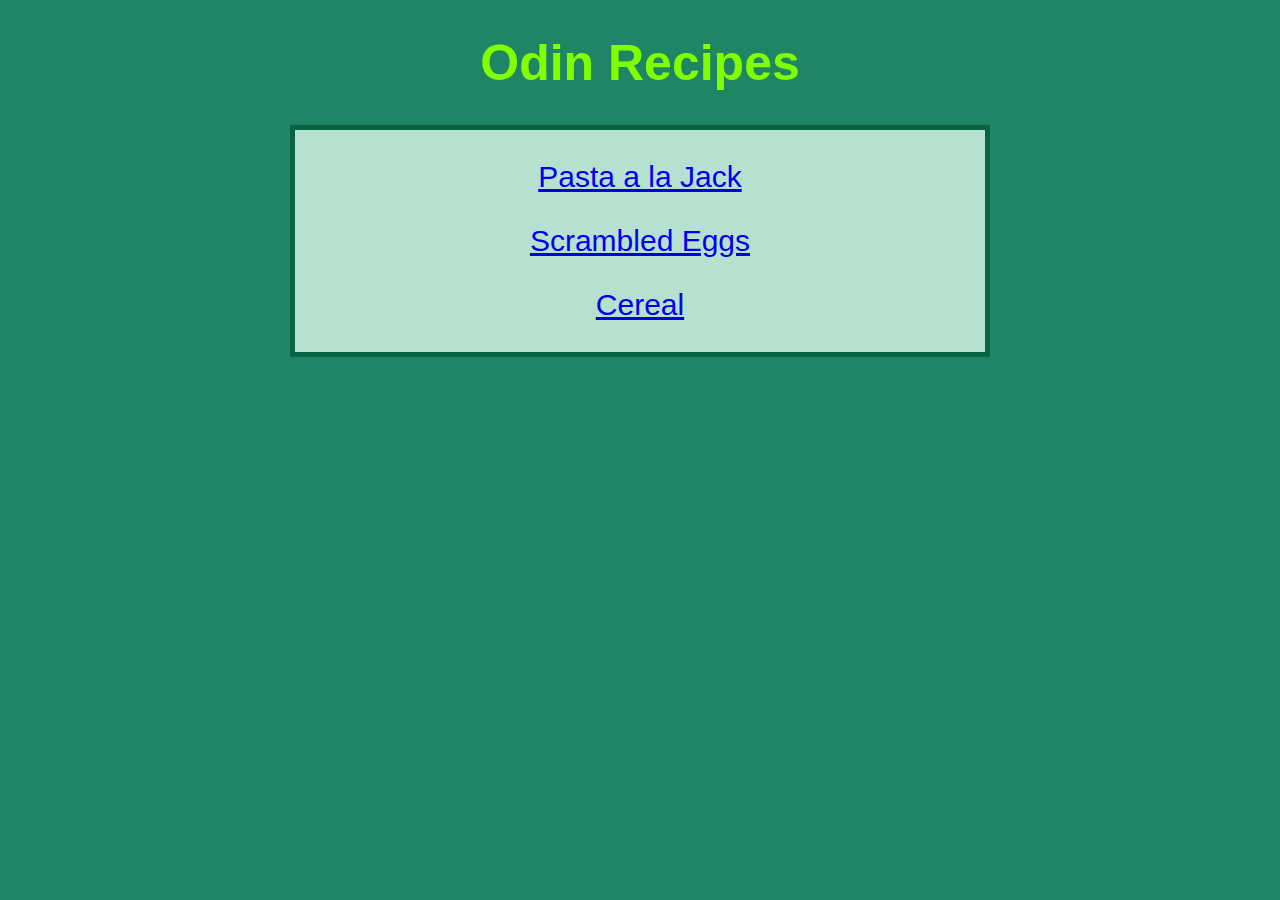
<file: index.html>
<!DOCTYPE html>
<html lang="en">
<head>
    <meta charset="UTF-8">
    <meta name="viewport" content="width=device-width, initial-scale=1.0">
    <link rel="stylesheet" href="style.css">
    <title>Odin Recipes</title>
</head>
<body>
    <h1>Odin Recipes</h1>

    <div class="navigation">
        
        <p><a href="./recipes/pasta-a-la-jack.html">Pasta a la Jack</a></p>
        <p><a href="./recipes/scrambled-eggs.html">Scrambled Eggs</a></p>
        <p><a href="./recipes/cereal.html">Cereal</a></p>
        
    </div>
    
</body>
</html>
</file>
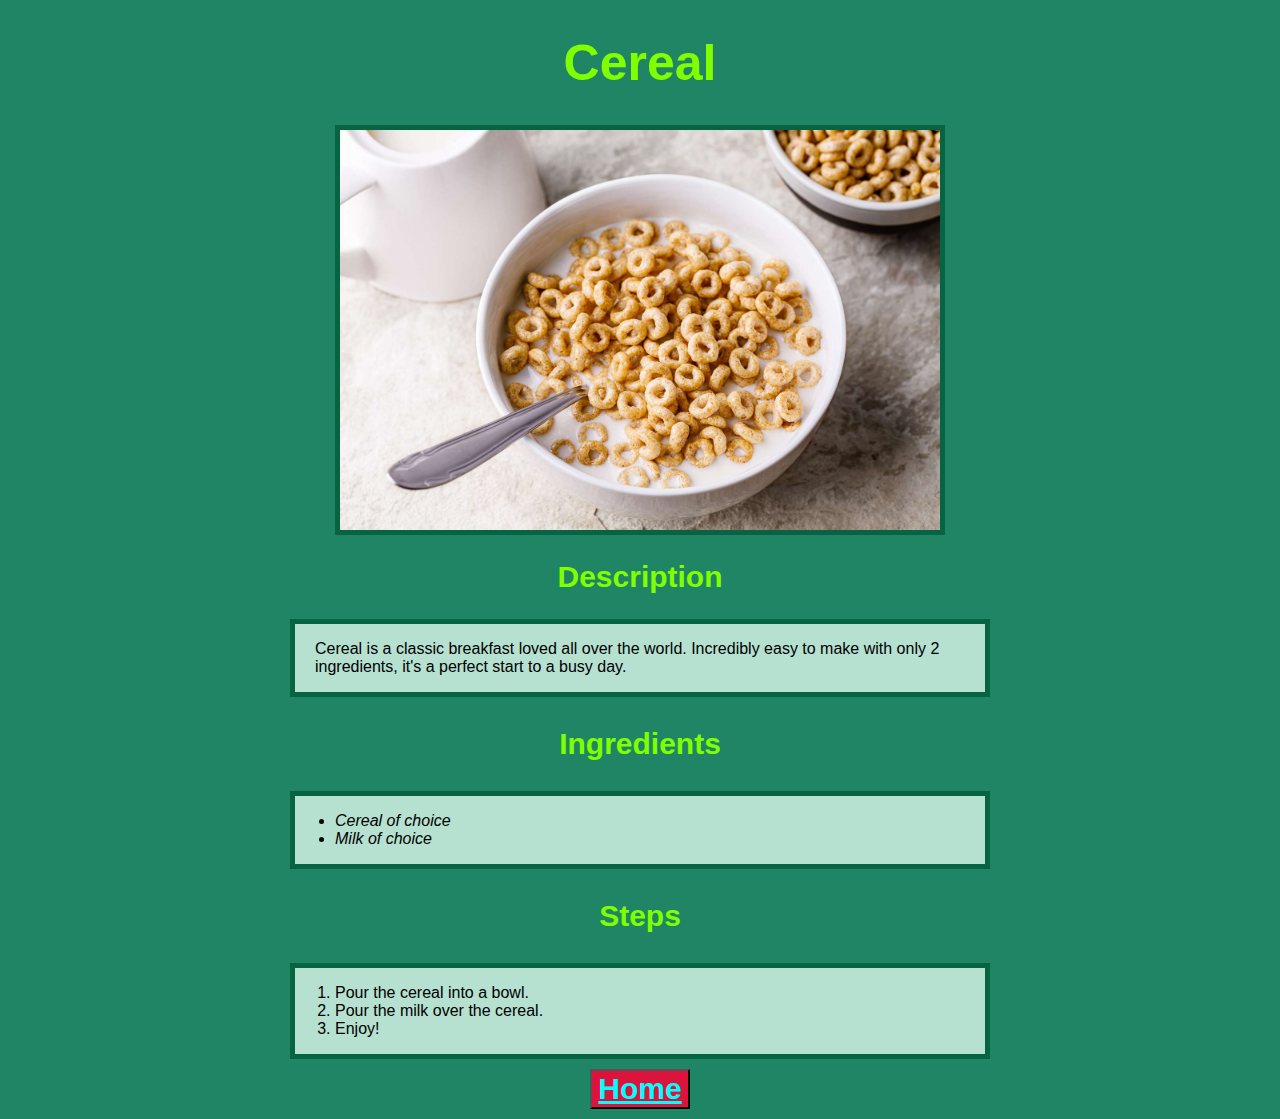
<file: recipes/cereal.html>
<!DOCTYPE html>
<html lang="en">
<head>
    <meta charset="UTF-8">
    <meta name="viewport" content="width=device-width, initial-scale=1.0">
    <link rel="stylesheet" href="../style.css">
    <title>Cereal</title>
</head>
<body>
    <h1>Cereal</h1>
    <img src="../images/cereal.jpeg" alt="A finished bowl of cereal" height="400">
    
    <h2>Description</h2>
    <div class="descriptionText">
        <p>Cereal is a classic breakfast loved all over the world. Incredibly easy to make with only 2 ingredients, it's a perfect start to a busy day.</p>
    </div>

    <h3>Ingredients</h3>
    <div class="ingredientsList">
        <ul>
            <li>Cereal of choice</li>
            <li>Milk of choice</li>
            
        </ul>
    </div>

    <h3>Steps</h3>
    <div class="stepsList">
        <ol>
            <li>Pour the cereal into a bowl.</li>
            <li>Pour the milk over the cereal.</li>
            <li>Enjoy!</li>
        </ol>
    </div>

    <button><a class="home" href="../index.html">Home</a></button>
</body>
</html>
</file>
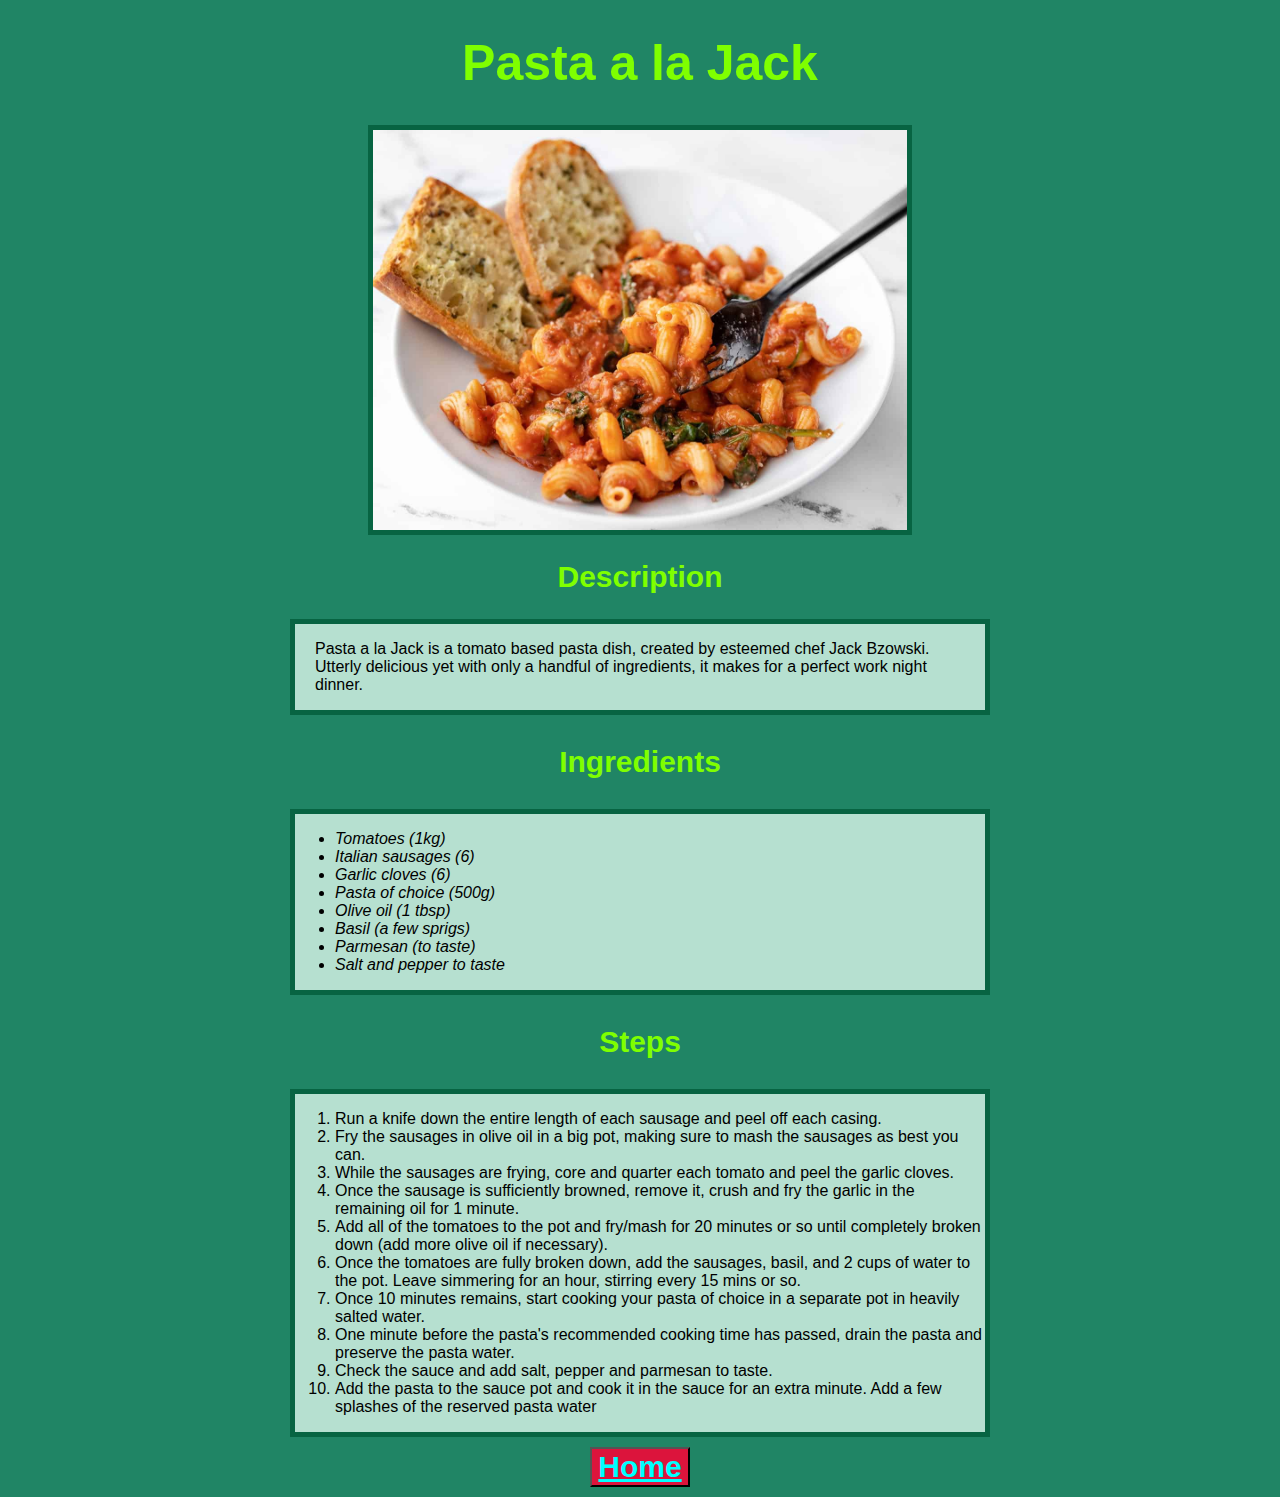
<file: recipes/pasta-a-la-jack.html>
<!DOCTYPE html>
<html lang="en">
<head>
    <meta charset="UTF-8">
    <meta name="viewport" content="width=device-width, initial-scale=1.0">
    <link rel="stylesheet" href="../style.css">
    <title>Pasta a la Jack</title>
</head>
<body>
    <h1>Pasta a la Jack</h1>
    <img src="../images/pasta.jpg" alt="The finished Pasta-a-la-Jack dish" height="400">
    
    <h2>Description</h2>

    <div class="descriptionText">
        <p>Pasta a la Jack is a tomato based pasta dish, created by esteemed chef Jack Bzowski. Utterly delicious yet with only a handful of ingredients, it makes for a perfect work night dinner.</p>
    </div> 

   
    <h3>Ingredients</h3>
        <div class="ingredientsList"> 
            <ul>
                <li>Tomatoes (1kg)</li>
                <li>Italian sausages (6)</li>
                <li>Garlic cloves (6)</li>
                <li>Pasta of choice (500g)</li>
                <li>Olive oil (1 tbsp)</li>
                <li>Basil (a few sprigs)</li>
                <li>Parmesan (to taste)</li>
                <li>Salt and pepper to taste</li>
            </ul>
        </div>

    <h3>Steps</h3>
    <div class="stepsList">
        <ol>
            <li>Run a knife down the entire length of each sausage and peel off each casing.</li>
            <li>Fry the sausages in olive oil in a big pot, making sure to mash the sausages as best you can.</li>
            <li>While the sausages are frying, core and quarter each tomato and peel the garlic cloves.</li>
            <li>Once the sausage is sufficiently browned, remove it, crush and fry the garlic in the remaining oil for 1 minute.</li>
            <li>Add all of the tomatoes to the pot and fry/mash for 20 minutes or so until completely broken down (add more olive oil if necessary).</li>
            <li>Once the tomatoes are fully broken down, add the sausages, basil, and 2 cups of water to the pot. Leave simmering for an hour, stirring every 15 mins or so.</li>
            <li>Once 10 minutes remains, start cooking your pasta of choice in a separate pot in heavily salted water.</li>
            <li>One minute before the pasta's recommended cooking time has passed, drain the pasta and preserve the pasta water. </li>
            <li>Check the sauce and add salt, pepper and parmesan to taste.</li>
            <li>Add the pasta to the sauce pot and cook it in the sauce for an extra minute. Add a few splashes of the reserved pasta water</li>
        </ol>
    </div>

    <button><a class="home" href="../index.html">Home</a></button>
</body>
</html>
</file>
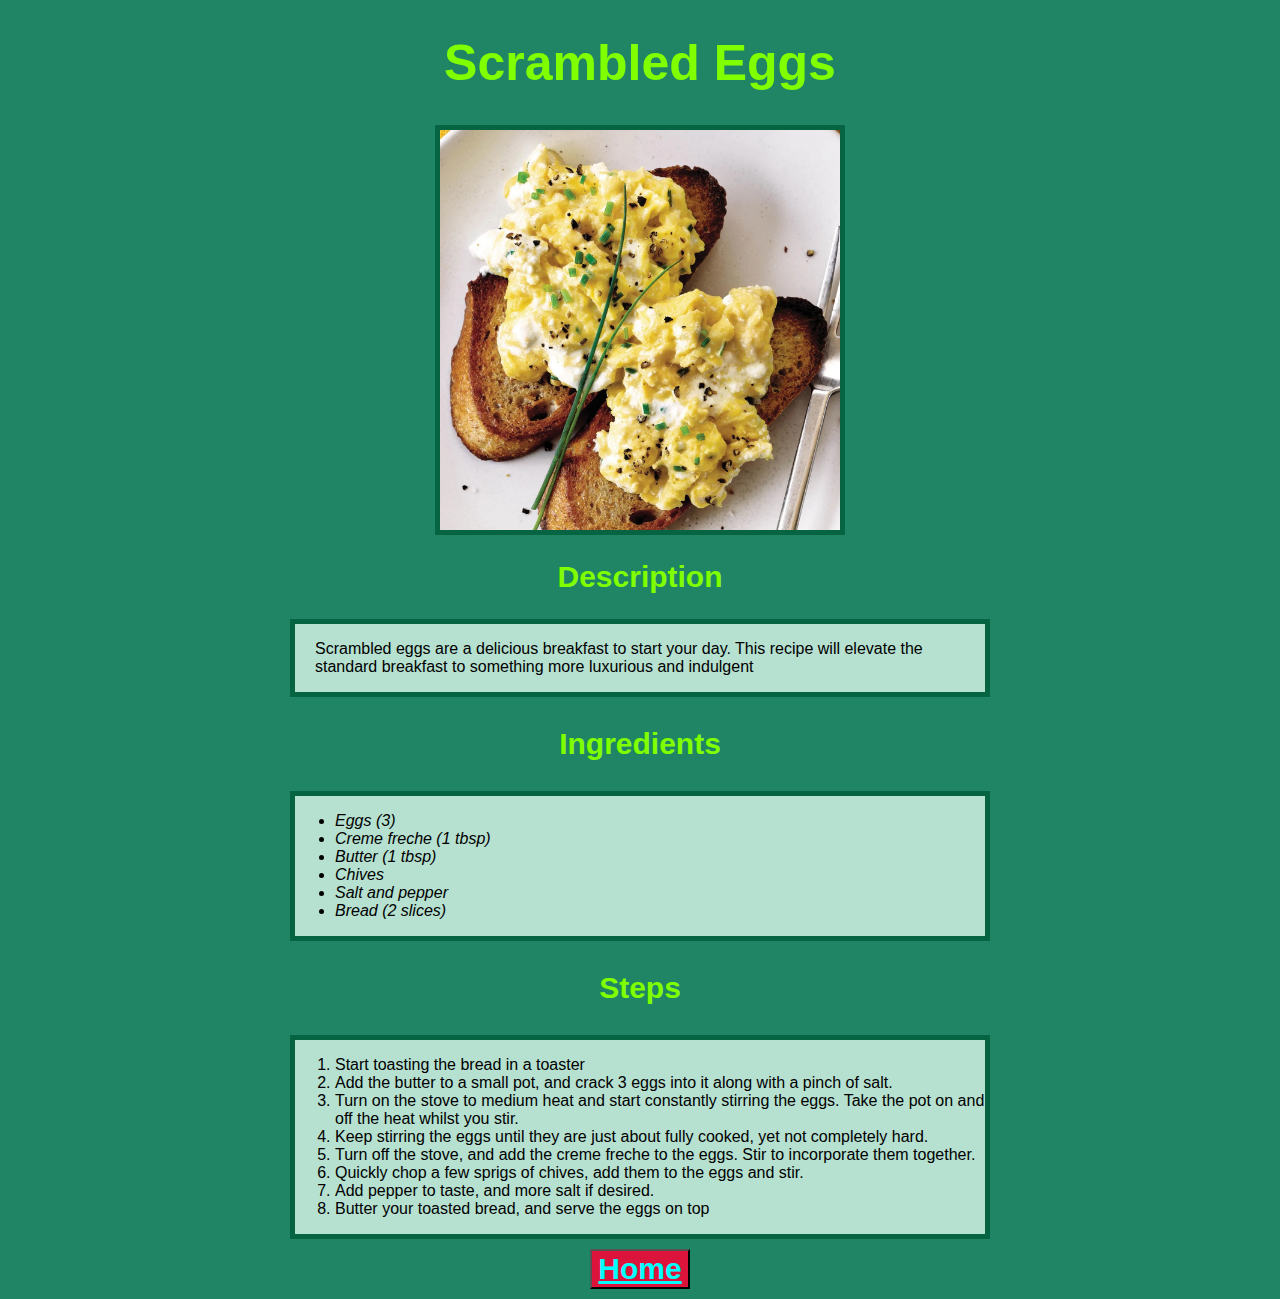
<file: recipes/scrambled-eggs.html>
<!DOCTYPE html>
<html lang="en">
<head>
    <meta charset="UTF-8">
    <meta name="viewport" content="width=device-width, initial-scale=1.0">
    <link rel="stylesheet" href="../style.css">
    <title>Scrambled Eggs</title>
</head>
<body>
    <h1>Scrambled Eggs</h1>
    <img src="../images/eggs.jpg" alt="A plate of scrambled eggs" height="400">
    
    <h2>Description</h2>
    <div class="descriptionText">
        <p>Scrambled eggs are a delicious breakfast to start your day. This recipe will elevate the standard breakfast to something more luxurious and indulgent</p>
    </div>
    <h3>Ingredients</h3>

    <div class="ingredientsList">
        <ul>
            <li>Eggs (3)</li>
            <li>Creme freche (1 tbsp)</li>
            <li>Butter (1 tbsp)</li>
            <li>Chives</li>
            <li>Salt and pepper</li>
            <li>Bread (2 slices)</li>
        
        </ul>
    </div>

    <h3>Steps</h3>
    <div class="stepsList">
        <ol>
            <li>Start toasting the bread in a toaster</li>
            <li>Add the butter to a small pot, and crack 3 eggs into it along with a pinch of salt.</li>
            <li>Turn on the stove to medium heat and start constantly stirring the eggs. Take the pot on and off the heat whilst you stir.</li>
            <li>Keep stirring the eggs until they are just about fully cooked, yet not completely hard.</li>
            <li>Turn off the stove, and add the creme freche to the eggs. Stir to incorporate them together.</li>
            <li>Quickly chop a few sprigs of chives, add them to the eggs and stir.</li>
            <li>Add pepper to taste, and more salt if desired.</li>
            <li>Butter your toasted bread, and serve the eggs on top</li>
        </ol>
    </div>

    <button><a class="home" href="../index.html">Home</a></button>
    
</body>
</html>
</file>
<file: style.css>
body {
    width: 700px;
    margin: 0 auto;
    background-color: rgb(32, 133, 101);
}

p, ul, ol, li{
    
    font-family: Verdana, Geneva, Tahoma, sans-serif;
}

.ingredientsList {
    border: solid 5px rgb(7, 100, 66);
    background-color: rgb(182, 224, 208);
}

.stepsList{
    border: solid 5px rgb(7, 100, 66);
    background-color: rgb(182, 224, 208);
}

.descriptionText{
    border: solid 5px rgb(7, 100, 66);
    background-color: rgb(182, 224, 208);
    padding: 0px 20px;
}

h1, h2, h3, h4, h5, h6 {
    color: chartreuse;
    font-family: 'Segoe UI', Tahoma, Geneva, Verdana, sans-serif;
    text-align: center;
    font-size: 50px;
}

h2, h3, h4, h5, h6 {
    font-size: 30px;
}

button{
    background-color: crimson;
    display: block;
    margin: 10px auto;
}

.home{
    color: cyan;
    font-size: 30px;
    font-weight: 900;
}

.navigation{
    color:chartreuse;
    font-family:'Gill Sans', 'Gill Sans MT', Calibri, 'Trebuchet MS', sans-serif;
    text-align: center;
    font-size: 30px;
    background-color: rgb(182, 224, 208);
    border: solid 5px rgb(7, 100, 66);
}

ul{
    font-style: italic;
}

img{
    display: block;
    margin: auto;
    border: solid 5px rgb(7, 100, 66);
}
</file>
